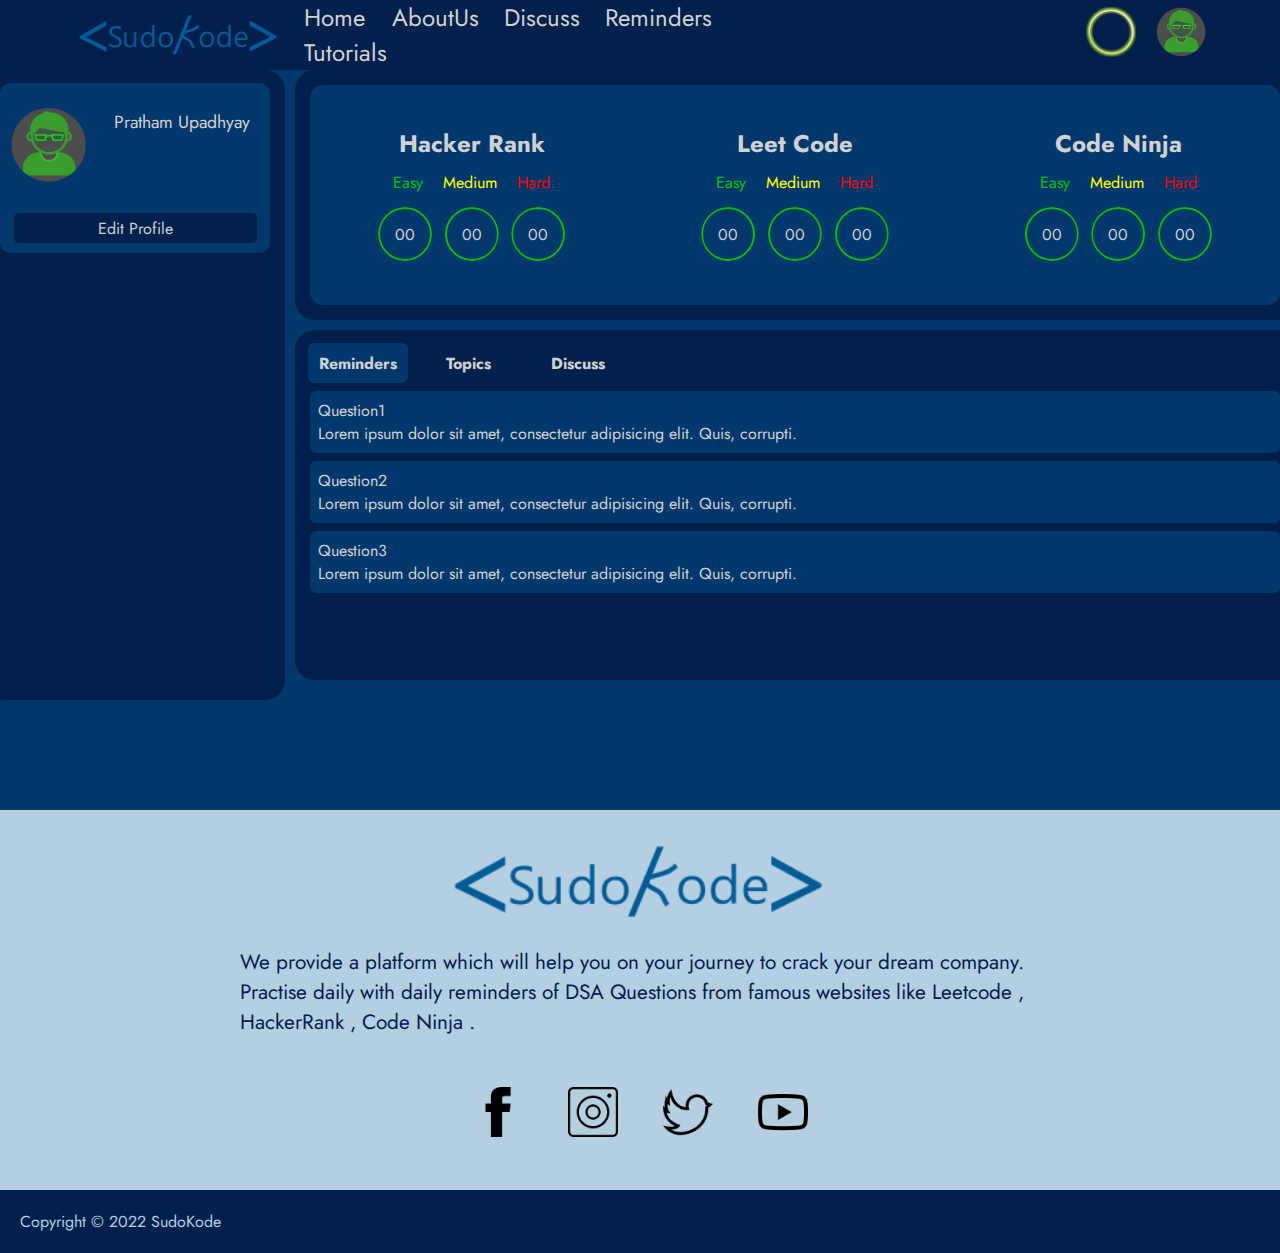
<file: index.html>
<!DOCTYPE html>
<html lang="en">

<head>
    <meta charset="UTF-8">
    <meta http-equiv="X-UA-Compatible" content="IE=edge">
    <meta name="viewport" content="width=device-width, initial-scale=1.0">
    <link rel="stylesheet" href="index.css">
    <link rel="preconnect" href="https://fonts.googleapis.com">
    <link rel="preconnect" href="https://fonts.gstatic.com" crossorigin>
    <link href="https://fonts.googleapis.com/css2?family=Jost:wght@200;300;400&display=swap" rel="stylesheet">
    <title>GRIND</title>
</head>

<body>

    <div class="section_1">
        <div class="nav_wrapper">

            <div class="nav_bar">
                <div>
                    <a href=""> <img class="logo" src="Images/Logo.png" alt=""></a>
                </div>

                <div class="nav_bar_div_2">
                    <ul>

                        <li class="nav_bar_links"><a href="">Home</a> </li>
                        <li class="nav_bar_links"><a href="">AboutUs</a></li>
                        <li class="nav_bar_links"><a href="">Discuss</a></li>
                        <li class="nav_bar_links"><a href="">Reminders</a></li>
                        <li class="nav_bar_links"><a href="">Tutorials</a></li>



                    </ul>



                </div>
                <div class="nav_bar_div_3">

                    <a href=""> <img class="profile_pic" src="Images/StreakPoints.png" alt=""> </a>
                    <a href=""> <img class="profile_pic" src="Images/profileLogo.png" alt=""> </a>







                </div>

            </div>
        </div>


    </div>

    <div class="section_2">

        <div class="sec_2_wrapper">
            <div class="grid_container_sec_2">
                <div id="box1" class="section_2_box ">
                    <div id="profile_div" class="profile ">
                        <div id="profile_box">
                            <a href=""><img src="Images/profileLogo.png" alt=""></a>
                        </div>
                        <div id="profile_name">
                            <label for="">Pratham Upadhyay</label>
                        </div>
                        <div id="profile_edit">
                            <button id="edit_profile_btn">Edit Profile</button>
                        </div>
                    </div>


                </div>

                <div id="box2" class=" section_2_box stats_div">
                    <div id="box2_box">
                        <div class="box2_box_boxes">
                            <h2 for="">Hacker Rank</h2>
                            <div class="stats">
                                <p style="color:rgb(0, 194, 0);">Easy</p>
                                <p style="color:rgb(255, 255, 0);">Medium</p>
                                <p style="color: red;">Hard</p>
                            </div>
                            <div class="circle_div">
                                <div class="circle">00</div>
                                <div  class="circle">00</div>
                                <div class="circle">00</div>
                            </div>

                        </div>
                        <div class="box2_box_boxes">
                            <h2 for="">Leet Code</h2>
                            <div class="stats">
                                <p style="color:rgb(0, 194, 0);">Easy</p>
                                <p style="color:yellow;">Medium</p>
                                <p style="color: red;">Hard</p>
                            </div>
                            <div class="circle_div">
                                <div class="circle">00</div>
                                <div  class="circle">00</div>
                                <div  class="circle">00</div>
                            </div>

                        </div>
                        <div class="box2_box_boxes">
                            <h2 for="">Code Ninja</h2>
                            <div class="stats">
                                <p style="color:rgb(0, 194, 0);">Easy</p>
                                <p style="color:yellow;">Medium</p>
                                <p style="color: red;">Hard</p>
                            </div>
                            <div class="circle_div">
                                <div class="circle">00</div>
                                <div  class="circle">00</div>
                                <div  class="circle">00</div>
                            </div>
                        </div>
                    </div>


                </div>

                <div id="box3" class=" section_2_box reminders_div">

                    <div class="reminder_heading">
                        <ul>
                            <button id="reminder_btn" class="reminder_btns">
                                Reminders
                            </button><button id="topic_btn" class="reminder_btns">
                                Topics
                            </button><button id="discuss_btn" class="reminder_btns">
                                Discuss
                            </button>
                        </ul>
                    </div>
                    <div id="reminder_sec_2" class="reminder_ques_all">
                        <div class="reminder_ques">
                            <p>Question1</p>
                            <p>Lorem ipsum dolor sit amet, consectetur adipisicing elit. Quis, corrupti.</p>
                        </div>
                        <div class="reminder_ques">
                            <p>Question2</p>
                            <p>Lorem ipsum dolor sit amet, consectetur adipisicing elit. Quis, corrupti.</p>
                        </div>
                        <div class="reminder_ques">
                            <p>Question3</p>
                            <p>Lorem ipsum dolor sit amet, consectetur adipisicing elit. Quis, corrupti.</p>
                        </div>
                    </div>
                    

                    <div id="topic_div" class="all_topic_div">
                        <button class="topic_btns">Linked list</button>
                        <button class="topic_btns">Circular Linked List</button>
                        <button class="topic_btns">Doubly Linked List</button>
                        <button class="topic_btns">
                            Stack Data Structure
                        </button>
                        <button class="topic_btns">Queue</button>
                        <button class="topic_btns">Binary Tree </button>
                        <button class="topic_btns">Binary Search Tree </button>
                        <button class="topic_btns">Binary Heap</button>
                        <button class="topic_btns">Hashing</button>
                        <button class="topic_btns">Graphs</button>
                    </div>

                </div>
            </div>




        </div>





    </div>


    <div class="footer">
        <div class="footer_wrapper">
            <img class="footer_logo" src="Images/Logo.png" alt="">


            <p>We provide a platform which will help you on your journey to crack your dream company. Practise daily with daily reminders of DSA Questions from famous websites like Leetcode , HackerRank , Code Ninja .</p>


        </div>

        <div class="socials">

            <a href=""><img src="/socialLogo/facebook.png" alt=""></a>
            <a href=""><img src="/socialLogo/instagram.png" alt=""></a> 

            <a href=""><img src="/socialLogo/twitter.png" alt=""></a> 

            <a href=""> <img src="/socialLogo/youtube.png" alt=""></a>
        </div>
            

        
    </div>
    <div class="copyright">
        <p>Copyright © 2022 SudoKode</p>
    </div>
    







</body>
<script src="index.js"></script>

</html>
</file>
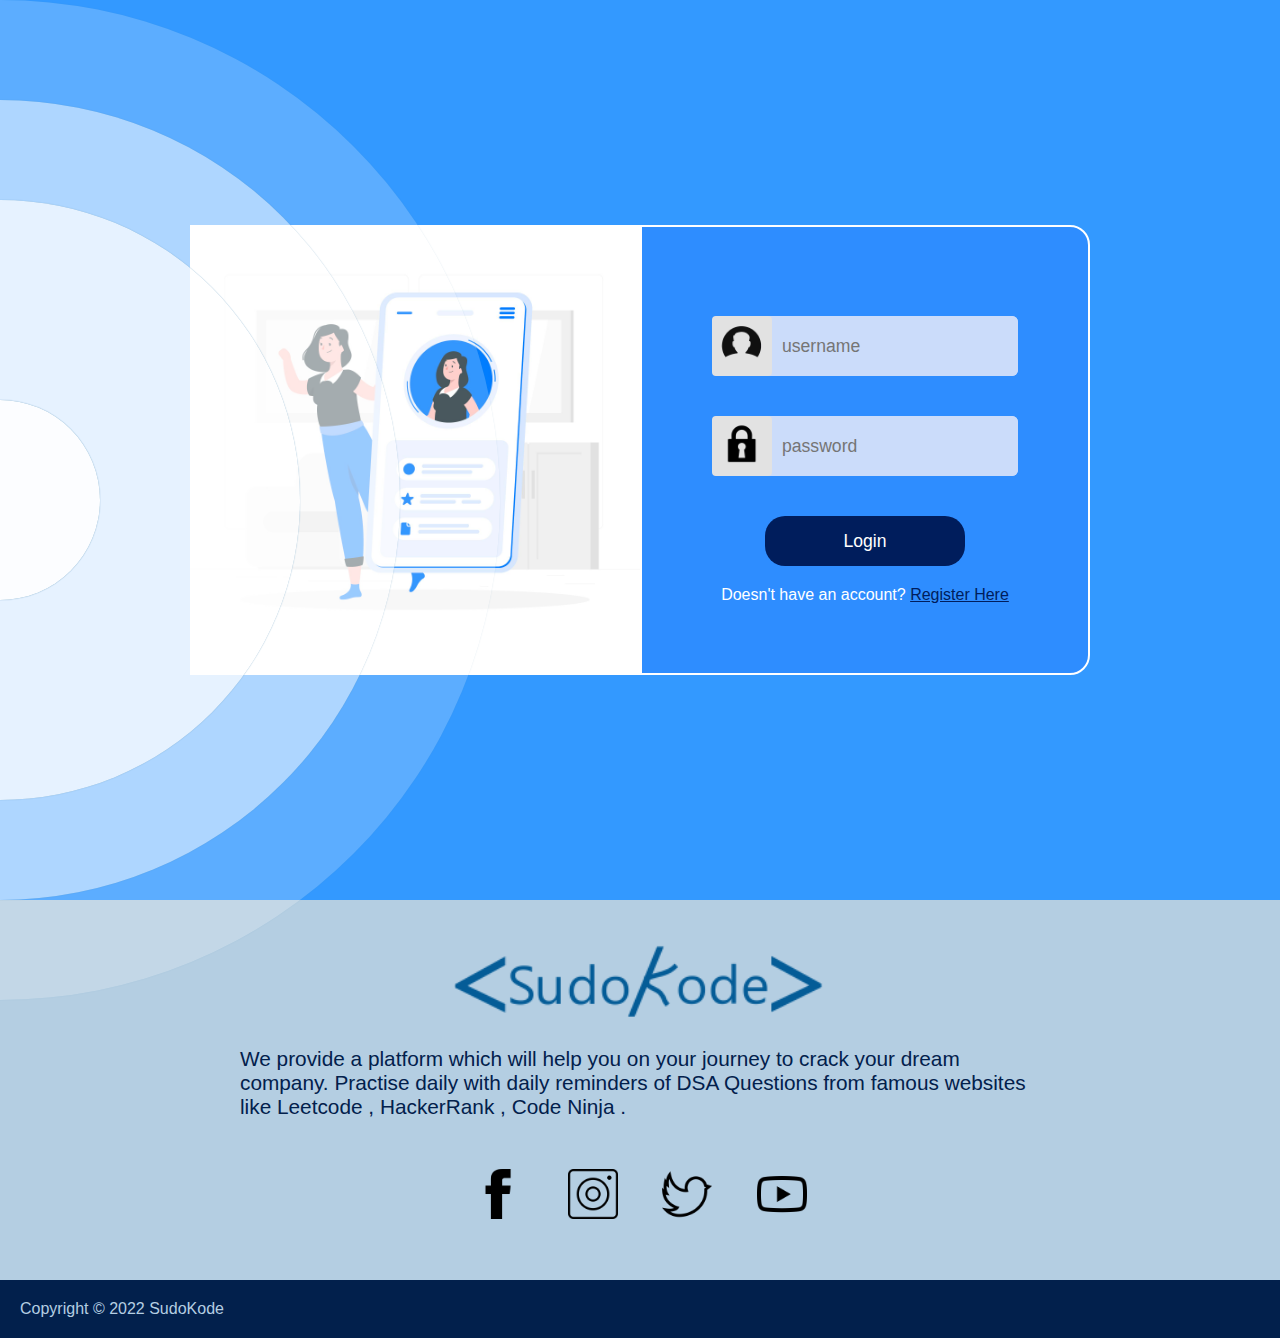
<file: loginpage.html>
<!DOCTYPE html>
<html lang="en">

<head>
    <meta charset="UTF-8">
    <meta http-equiv="X-UA-Compatible" content="IE=edge">
    <meta name="viewport" content="width=device-width, initial-scale=1.0">
    <link rel="stylesheet" href="loginpage.css">
    <title>Document</title>
</head>

<body>
    <div class="ripple-background"><div class="circle xxlarge shade1"></div>
    <div class="circle xlarge shade2"></div>
    <div class="circle large shade3"></div>
    <div class="circle mediun shade4"></div>
    <div class="circle small shade5"></div></div>
    
    


    <div class="main_container">

        <div class="login_pic_div">

        </div>
        

        <div class="Login_div">

                
           
    
                <form action="" class="Login_form">






                    <div class="login_box_container">
                        <div class="Login_box">
    
    
                            <img class="img" src="/Images/profile_login.jpg" alt="">
    
                            <input class="inputs" type="text" placeholder="username" name="username" id="">
    
    
                        </div>
    
    
                    </div>
    
    
    
    
    
                    <div class="login_box_container">
                        <div class="Login_box">
    
                            <img class="img" src="Images/lock_login.jpg" alt="">
                            <input class="inputs" type="text" placeholder="password" name="password" id="">
    
                        </div>
                    </div>
    
    
    
    
                    <button id="submit_btn">Login</button>

                    <p style="color: white;" >Doesn't have an account? <span><a style="color: rgb(0, 29, 92);" href="register.html"> Register Here</a></span></p>
                    
    
                </form>
            
    
    
    
        </div>
    
    </div>
   
    <div class="footer">
        <div class="footer_wrapper">
            <img class="footer_logo" src="Images/Logo.png" alt="">


            <p>We provide a platform which will help you on your journey to crack your dream company. Practise daily with daily reminders of DSA Questions from famous websites like Leetcode , HackerRank , Code Ninja .</p>


        </div>

        <div class="socials">

            <a href=""><img src="/socialLogo/facebook.png" alt=""></a>
            <a href=""><img src="/socialLogo/instagram.png" alt=""></a> 

            <a href=""><img src="/socialLogo/twitter.png" alt=""></a> 

            <a href=""> <img src="/socialLogo/youtube.png" alt=""></a>
        </div>
            

        
    </div>
    <div class="copyright">
        <p>Copyright © 2022 SudoKode</p>
    </div>



</body>

</html>
</file>
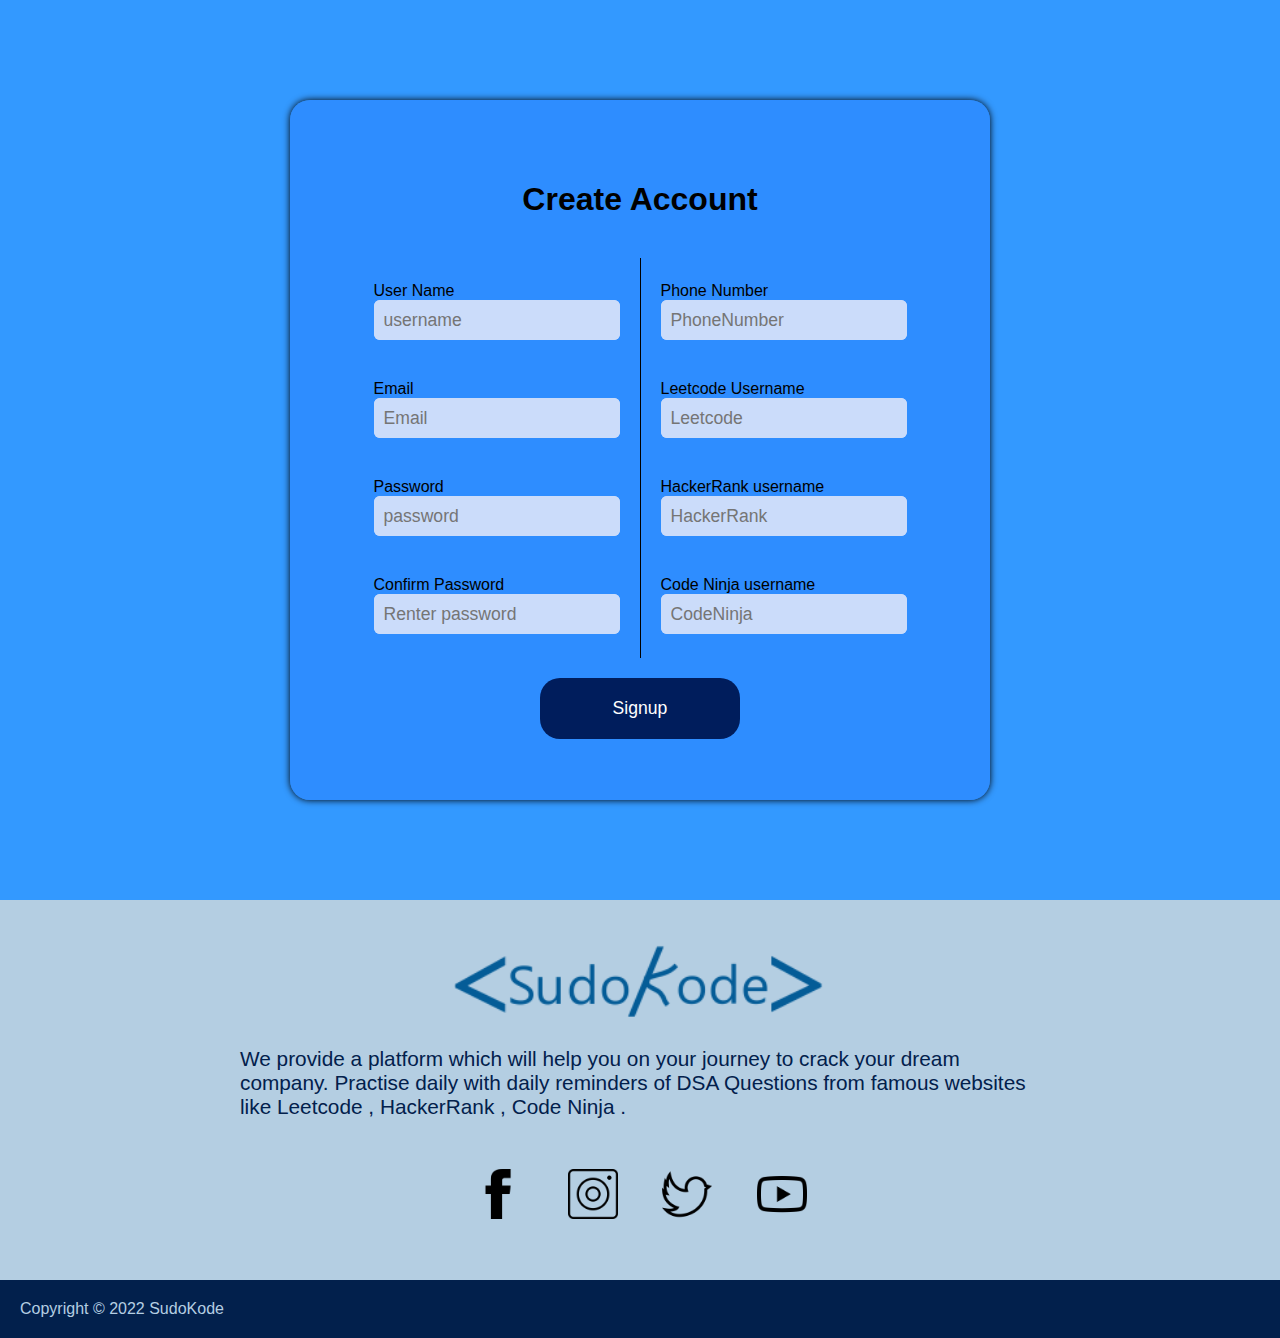
<file: register.html>
<!DOCTYPE html>
<html lang="en">
<head>
    <meta charset="UTF-8">
    <meta http-equiv="X-UA-Compatible" content="IE=edge">
    <meta name="viewport" content="width=device-width, initial-scale=1.0">
    <link rel="stylesheet" href="register.css">
    <title>Document</title>
</head>
<body>
   
        

    

    <div class="main_container">
        

        <div class="register_div">

                
            <h1 class="register_heading">Create Account</h1>
            
          
    
                <form action="" class="register_form">
                   

                    <div class="container_form"> 
                        <div class="left_form">

                            <div class="register_box_container">
                                <label for="">User Name</label>
                                <div class="register_box">
            
                                    
            
                                    <input class="inputs" type="text" placeholder="username" name="username" id="">
            
            
                                </div>
            
            
                            </div>
            
                            <div class="register_box_container">
                                <label for="">Email</label>
                                <div class="register_box">
            
            
                                    
            
                                    <input class="inputs" type="text" placeholder="Email" name="username" id="">
            
            
                                </div>
            
            
                            </div>
            
            
            
                            <div class="register_box_container">
                                <label for="">Password</label>
                                <div class="register_box">
                                    
            
                                    
                                    <input class="inputs" type="text" placeholder="password" name="password" id="">
            
                                </div>
                            </div>
                            <div class="register_box_container">
                                <label for="">Confirm Password</label>
                                <div class="register_box">
            
                                    
            
                                    <input class="inputs" type="text" placeholder="Renter password" name="password" id="">
            
                                </div>
                            </div>
            
            
            
                            
        
                        </div>  
    

                        <div class="division">

                        </div>



                        <div class="right_form">
                            <div class="register_box_container">
                                <label for="">Phone Number</label>
                                <div class="register_box">
            
            
                                    
            
                                    <input class="inputs" type="text" placeholder="PhoneNumber" name="username" id="">
            
            
                                </div>
            
            
                            </div>
            
                            <div class="register_box_container">
                                <label for="">Leetcode Username</label>
                                <div class="register_box">
            
            
                                    
            
                                    <input class="inputs" type="text" placeholder="Leetcode" name="username" id="">
            
            
                                </div>
            
            
                            </div>
            
            
            
                            <div class="register_box_container">
                                <label for="">HackerRank username</label>
                                <div class="register_box">
                                    
            
                                    
                                    <input class="inputs" type="text" placeholder="HackerRank" name="password" id="">
            
                                </div>
                            </div>
                            <div class="register_box_container">
                                <label for="">Code Ninja username</label>
                                <div class="register_box">
            
                                    
            
                                    <input class="inputs" type="text" placeholder="CodeNinja" name="password" id="">
            
                                </div>
                            </div>
            
                        </div>
    


                    </div>

                  

                    <button id="submit_btn">Signup</button>


                    
                    
    
                </form>
            
    
    
    
        </div>
        
    
    </div>

 






    <div class="footer">
        <div class="footer_wrapper">
            <img class="footer_logo" src="Images/Logo.png" alt="">


            <p>We provide a platform which will help you on your journey to crack your dream company. Practise daily with daily reminders of DSA Questions from famous websites like Leetcode , HackerRank , Code Ninja .</p>


        </div>

        <div class="socials">

            <a href=""><img src="/socialLogo/facebook.png" alt=""></a>
            <a href=""><img src="/socialLogo/instagram.png" alt=""></a> 

            <a href=""><img src="/socialLogo/twitter.png" alt=""></a> 

            <a href=""> <img src="/socialLogo/youtube.png" alt=""></a>
        </div>
            

        
    </div>
    <div class="copyright">
        <p>Copyright © 2022 SudoKode</p>
    </div>
    
    
    
    


</body>
</html>
</file>
<file: index.css>
:root{
    --dark-grey: #2b2b2b;
    --medium-grey: #373636;
    --light-grey: hsl(0, 0%, 83%);
    --light-green: #63cd32;
    --medium-green: hsl(103, 71%, 42%);
    --dark-green: #399e2e;
    --font-color: rgb(209, 209, 209);


    --dark-blue : #02204c;
    --medium-blue : #03386d;
    --light-blue: #045c97;
    --ligher-blue: #6497b1;
    --lightes-blue:#b4cee2 ;

    

}


*{
    margin: 0;
    padding: 0;
    font-family: 'Jost', sans-serif;
}

body{

    background-color: var(--lighter-blue);


}
.section_1{

    background-color: var( --dark-blue);
    width: 100%;
}

.nav_bar{
    background-color: var( --dark-blue);
    height: 70px;
    display: flex;
    font-family: 'Jost', sans-serif;
    
}
.nav_wrapper{   
    position: relative;

    width: 90%;
    left: 5%;
    right: 5%;



}
 

.logo{
    padding: 10px;
    height: 50px;
    width: 210px;
    
    
}

.nav_bar_div_2{
    width: 100vw;
    display: flex;
    align-items: center;
}

.nav_bar_div_3{
    width: 100vw;
    display: flex;
    align-items: center;
    justify-content: end;
}

.nav_bar_links{
    font-size: 1.5rem;
    display: inline;
    text-decoration: none;
    list-style: none;
    padding: 10px;
    
    

}
.nav_bar_links a{
    
    color: var(--font-color);
    text-decoration: none;
    
    

}
.nav_bar_links a:hover{
    
    color: white;
   
    
    

}



.profile_pic{
    height: 50px;
    width: 50px;
    padding: 10px;
}


/* section2 */

.sec_2_wrapper{
    position: relative;

    
    


}

.section_2{
    display: flex;
    justify-content: center;
    align-items: center;
    padding-top: 20px;
    height: 80vh;
    background-color: var(--medium-blue);
}



#box1{
    
    background-color:var(--dark-blue);
    grid-area: profile;
    height: 70vh;
    width: 300px;
    
}



#box2{
    background-color:var(--dark-blue);
    grid-area: stats;
    width: 1000px;
    height: 250px;
    display: flex;
    align-items: center;
    justify-content: center;
}

#box3{
    background-color:var(--dark-blue);
    grid-area: reminders;
    width: 1000px;
    height: 70%;
}

.grid_container_sec_2{

    display: grid;
    grid-template-areas: 
    'profile stats stats stats stats'
   
    
    
    
    'profile reminders reminders reminders reminders';
    gap: 10px;
    grid-template-rows: 1fr 2fr;


}
.section_2_box{
    border-radius: 20px;
}


/* profileBoxSection */
#profile_div{
    display: grid;
    grid-template-areas: 
    'profile_pic profile_name profile_name'
    
    'profile_edit profile_edit profile_edit'
    
    ;
    grid-template-columns: 0.9fr 1fr;
    grid-template-rows: 1fr 0.3fr;
    background-color: var(--medium-blue);
    width: 90%;
    position: relative;
    left: 5%;
    top: 2%;
    border-radius: 10px;
   
    
}
.profile{
    height: 170px;
    
}


#profile_box{
    margin: 4%;
    grid-area: profile_pic;
    display: flex;
    justify-content: flex-end;
    align-items: center;
    width: 100%;
}
#profile_box img{
   position: relative;
    width: 60%;
   height:60%;
   right: 4%;
   left: 4%;
}

#profile_name{
    position: relative;
    top: 20%;
    right: 10%;
    color: var(--font-color);
    grid-area: profile_name;
    font-size: 1.1rem;
}

#profile_edit{

    grid-area: profile_edit;
}
#profile_edit button{
    position: relative;
    left: 5%;
    border: none;
    color: var(--font-color);
    border-radius: 5px;
    background-color: var(--dark-blue);
    height: 30px;
    width: 90%;
    font-size: 1rem;
}




/* Status Section */


#box2_box{
  
    height: 220px;
    width: 970px;
    background-color: var(--medium-blue);
    display: flex;
    flex-direction: row;
    border-radius: 13px;
    justify-content: space-around;
    align-items: center;
}

.stats{
    display: flex;
    justify-content: center;
    align-items: center;
}
.stats p{
    padding: 10px;
}

.box2_box_boxes{
    height: 200px;
    width: 300px;
    display: flex;
    
    align-items: center;
    justify-content: center;
    flex-direction: column;

    color: rgb(209, 209, 209);
}

.circle_div{
    color: var(--dark-blue);
    display: flex;
    justify-content: space-around;
    align-items: center;
    width: 200px;
    height: 60px;
    
}
.circle{
    display: flex;
    justify-content: center;
    align-items: center;
    color: var(--font-color);
    border: solid 2px rgb(0, 194, 0);
    border-radius: 50px;
    width: 50px;
    height: 50px;
    clip-path: circle(50% at 50% 50%);
}

/* Reminder Section */

.reminder_heading{
    
    display: flex;
    justify-content: flex-start;
    align-items: center;
    padding: 8px;
}

.reminder_btns{
    color: var(--font-color);
    margin: 5px 5px 0px 5px;
    height: 40px;
    font-size: 1rem;
    font-weight: bold;
    width: 100px;
    border: none;
    background-color: var(--dark-blue);
    
    border-radius: 6px;
}
.reminder_btns:hover{
    color: white;    
    cursor: pointer;
}

.reminder_btns_visited{
    background-color: var(--medium-blue);
}

.reminder_ques{
    padding: 8px;
    background-color: var(--medium-blue);
    margin: 0px 15px 8px 15px;
    font-size: 1rem;
    border-radius: 6px;
    color: var(--font-color);

}
.hide_reminder_ques_all{

    display: none;



}

/* topic section  */

.all_topic_div{
    margin: 0px 11px 0px 11px;
}
.hide_all_topic_div{
    display: none;
}

.topic_btns{
    color: var(--font-color);
    margin: 0px 2px 8px 2px;
    height: 40px;
    font-size: 1rem;
    padding:  0px 10px 0px 10px;
   
    border: none;
    background-color: var(--medium-blue);
    
    border-radius: 6px;

}
.topic_btns:hover{
    color: white;    
    cursor: pointer;
}

/* footer */

.footer{

    background-color: var(--lightes-blue) ;
    height: 380px;
    display: flex;
    align-items: center;
    flex-direction: column;
    justify-content: center;
    gap: 30px;
  
  
  
  }
  .footer_logo{
  
    width: 390px;
    height: 90px;
  
  
  
  
  
  }
  .footer_wrapper{
    color: var(--dark-blue);
    flex-direction: column;
    width: 800px;
    gap: 20px;
    display: flex;
    align-items: center;
    justify-content: center;
    font-size: 1.3rem;
  
  
  
  
  }
  
  .socials img{
  
    width: 50px;
    height: 50px;
  
    margin: 20px;
  
  }
  .copyright{
  
  
    background-color: var(--dark-blue);
    color: var(--lightes-blue);
  
  
  
  
  
  
  }
  .copyright p{
  
    padding: 20px;
  
  
  
  
  
  }
</file>
<file: loginpage.css>
:root{
    --dark-grey: #2b2b2b;
    --medium-grey: #373636;
    --light-grey: hsl(0, 0%, 83%);
    --light-green: #63cd32;
    --medium-green: hsl(103, 71%, 42%);
    --dark-green: #399e2e;
    --font-color: rgb(209, 209, 209);

    --dark-blue : #02204c;
    --medium-blue : #03386d;
    --light-blue: #045c97;
    --ligher-blue: #6497b1;
    --lightes-blue:#b4cee2 ;

    

}


*{
    margin: 0;
    padding: 0;
    font-family: 'Jost', sans-serif;
}



body{
    
    background: #3399ff;
   
}
.main_container{
    height: 100vh;
    display: flex;
    align-items: center;
    justify-content: center;
    flex-direction: row;
}


.login_pic_div{

    background-image: url(/Images/loginPic.jpg);
    background-repeat: no-repeat;
    background-size: contain;


    width: 450px;
    height: 450px;
}


.Login_form{
    display: flex;
    flex-direction: column;
    align-items: center;
    justify-content: center;
    width: 400px;
    height: 350px;
    flex-basis:350px;
}
.img {
    
    width: 60px;
    height: 60px;
    display: inline;
    border-radius: 4px;
}

.Login_div{
    border-radius: 0px 20px 20px 0px;
    border: white 2px solid;
    background-color: rgba(44, 135, 255, 0.7) ;
    height: 446px;
    display: flex;
    flex-direction: row;
    align-items: center;
    justify-content: center;
    width: 446px;






}


#submit_btn{
    color: white;
    font-size: 1.1rem;
    margin: 20px;
    height: 50px;
    width: 200px;
    background-color: rgb(0, 29, 92); 
    border: none;
    border-radius: 20px;

    transition:  background-color 0.4s ease;


}
#submit_btn:hover{

    color:  white;
    cursor: pointer;
    background-color: rgba(0, 31, 97, 0.342);



}


.inputs{

    color: #2b2b2b;
    font-size: 1.1rem;
    border: none;
    background-color: rgb(203, 220, 250);
    padding: 10px;
    height: 40px;
    border-radius: 0px 6px 6px 0px;

}
.Login_box{
   
    border-radius: 6px;
    display: flex;
    background-color: rgb(203, 220, 250);
    align-items: center;
    justify-content: center;
}

.login_box_container{

    padding: 20px;
}

/* footer */

.footer{

  background-color: var(--lightes-blue) ;
  height: 380px;
  display: flex;
  align-items: center;
  flex-direction: column;
  justify-content: center;
  gap: 30px;



}
.footer_logo{

  width: 390px;
  height: 90px;





}
.footer_wrapper{
  color: var(--dark-blue);
  flex-direction: column;
  width: 800px;
  gap: 20px;
  display: flex;
  align-items: center;
  justify-content: center;
  font-size: 1.3rem;




}

.socials img{

  width: 50px;
  height: 50px;

  margin: 20px;

}
.copyright{


  background-color: var(--dark-blue);
  color: var(--lightes-blue);






}
.copyright p{

  padding: 20px;





}


/* background */

  
  .circle{
    position: absolute;
    border-radius: 50%;
    background: white;
    animation: ripple 15s infinite;
    box-shadow: 0px 0px 1px 0px #508fb9;
  }
  
  .small{
    width: 200px;
    height: 200px;
    left: -100px;
    bottom: 300px;
  }
  
  .medium{
    width: 400px;
    height: 400px;
    left: -200px;
    bottom: 200px;
  }
  
  .large{
    width: 600px;
    height: 600px;
    left: -300px;
    bottom: 100px;
  }
  
  .xlarge{
    width: 800px;
    height: 800px;
    left: -400px;
    bottom: 0px;
  }
  
  .xxlarge{
    width: 1000px;
    height: 1000px;
    left: -500px;
    bottom: -100px;
  }
  
  .shade1{
    opacity: 0.2;
  }
  .shade2{
    opacity: 0.5;
  }
  
  .shade3{
    opacity: 0.7;
  }
  
  .shade4{
    opacity: 0.8;
  }
  
  .shade5{
    opacity: 0.9;
  }
  
  @keyframes ripple{
    0%{
      transform: scale(0.6);
    }
    
    50%{
      transform: scale(1.0);
    }
    
    100%{
      transform: scale(0.6);
    }
  }
</file>
<file: register.css>
:root{
    --dark-grey: #2b2b2b;
    --medium-grey: #373636;
    --light-grey: hsl(0, 0%, 83%);
    --light-green: #63cd32;
    --medium-green: hsl(103, 71%, 42%);
    --dark-green: #399e2e;
    --font-color: rgb(209, 209, 209);

    --dark-blue : #02204c;
    --medium-blue : #03386d;
    --light-blue: #045c97;
    --ligher-blue: #6497b1;
    --lightes-blue:#b4cee2 ;

    

}


*{
    margin: 0;
    padding: 0;
    font-family: 'Jost', sans-serif;
}



body{
    
    background: #3399ff;
   
}
.main_container{
    height: 100vh;
    
    display: flex;
    align-items: center;
    justify-content: center;
    flex-direction: row;
}


.register_heading{
    padding: 40px;
}
.container_form{

    display: flex;
    align-items: center;
    justify-content: center;
    



}
.register_form{
    display: flex;
    flex-direction: column;
    align-items: center;
    justify-content: center;
    width: 700px;
    height: 700px;
    flex-basis:350px;
}
.img {
    
    width: 60px;
    height: 60px;
    display: inline;
    border-radius: 4px;
}

.division{

    background-color: black;
    width: 1px;
    height: 400px;



}

.register_div{
    border-radius: 20px;
    box-shadow: 0px 0px 7px 0px;
    background-color: rgba(44, 135, 255, 0.7) ;
    height: 700px;
    display: flex;
    flex-direction: column;
    align-items: center;

    justify-content: center;
    width: 700px;






}


#submit_btn{
    color: white;
    font-size: 1.1rem;
    margin: 20px;
    height: 61px;
    width: 200px;
    background-color: rgb(0, 29, 92); 
    border: none;
    border-radius: 20px;
    padding: 20px;
    transition:  background-color 0.4s ease;


}
#submit_btn:hover{

    color:  white;
    cursor: pointer;
    background-color: rgba(0, 31, 97, 0.342);



}


.inputs{

    color: #2b2b2b;
    font-size: 1.1rem;
    border: none;
    background-color: rgb(203, 220, 250);
    padding: 10px;
    height: 20px;
    border-radius: 6px;

}
.register_box{
   
    border-radius: 6px;
    display: flex;
    background-color: rgb(203, 220, 250);
    align-items: center;
    justify-content: center;
}

.register_box_container{

    padding: 20px;
}
.register_box_container label{

    padding: 20px 0px 20px 0px;
}

/* footer */

.footer{

  background-color: var(--lightes-blue) ;
  height: 380px;
  display: flex;
  align-items: center;
  flex-direction: column;
  justify-content: center;
  gap: 30px;



}
.footer_logo{

  width: 390px;
  height: 90px;





}
.footer_wrapper{
  color: var(--dark-blue);
  flex-direction: column;
  width: 800px;
  gap: 20px;
  display: flex;
  align-items: center;
  justify-content: center;
  font-size: 1.3rem;




}

.socials img{

  width: 50px;
  height: 50px;

  margin: 20px;

}
.copyright{


  background-color: var(--dark-blue);
  color: var(--lightes-blue);






}
.copyright p{

  padding: 20px;





}


/* background */
</file>
